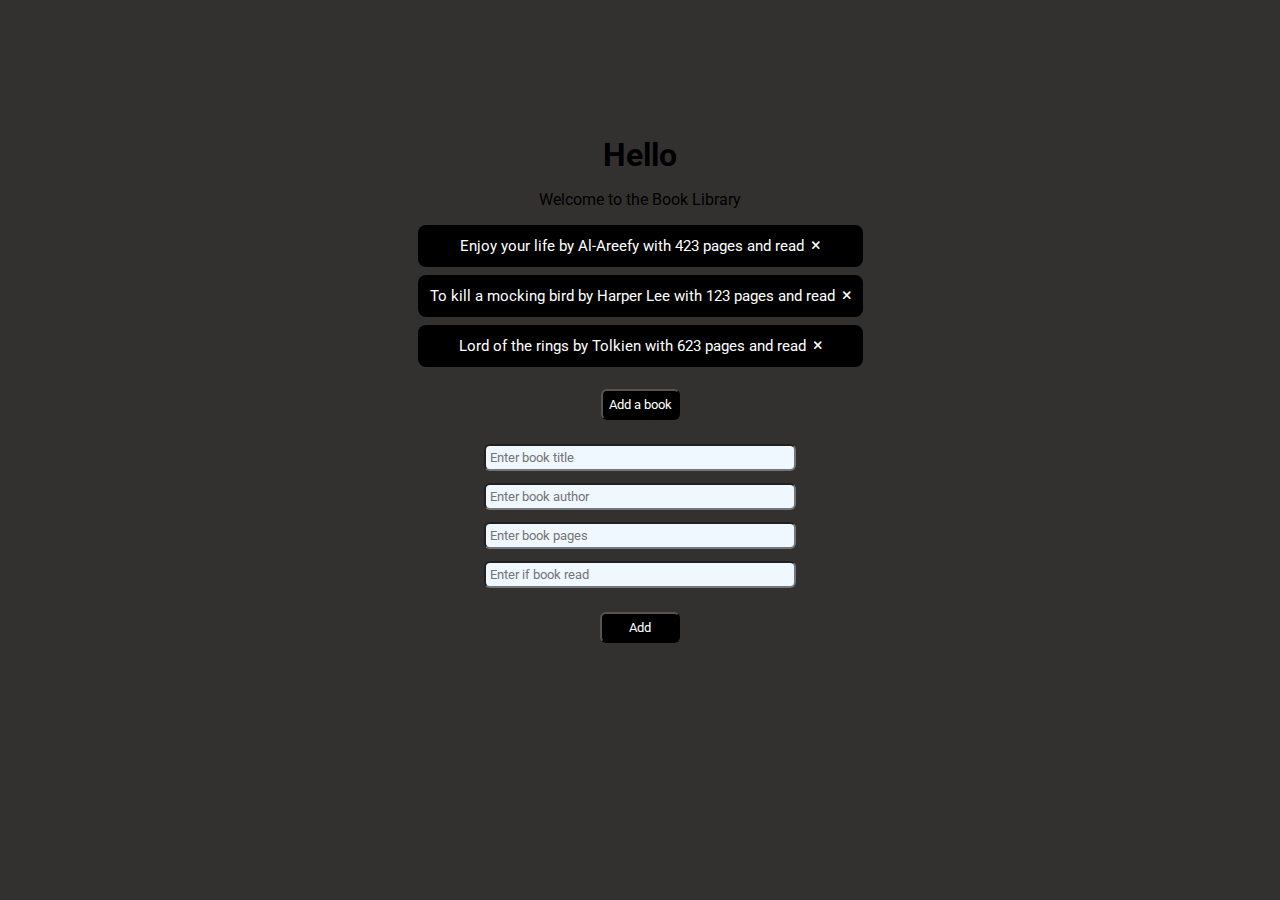
<file: book_library/index.html>
<!DOCTYPE HTML>
<html lang="en">

<head>
    <meta charset="UTF-8">
    <meta name="viewport" content="width=device-width, initial-scale=1.0">
    <link rel="stylesheet" href="https://cdnjs.cloudflare.com/ajax/libs/font-awesome/6.0.0/css/all.min.css"
        integrity="sha512-9usAa10IRO0HhonpyAIVpjrylPvoDwiPUiKdWk5t3PyolY1cOd4DSE0Ga+ri4AuTroPR5aQvXU9xC6qOPnzFeg=="
        crossorigin="anonymous" referrerpolicy="no-referrer" />
    <link rel="stylesheet" href="style.css">
    <title>Document</title>
</head>

<body>
    <div class="container">
        <h1>Hello</h1>
        <p>Welcome to the Book Library</p>
        <div class="booklist">

        </div>

        <button class="add-book-button">Add a book</button>

        <div class="add-book-form">
            <div class="inputs">
                <input type="text" id="title" placeholder="Enter book title">
                <input type="text" id="author" placeholder="Enter book author">
                <input type="text" id="pages" placeholder="Enter book pages">
                <input type="text" id="read" placeholder="Enter if book read">
            </div>
            <span class="btns">
                <button class="add" onclick="saveData()">Add</button>
            </span>
        </div>
    </div>
    <script src="./script.js"></script>
</body>

</html>
</file>
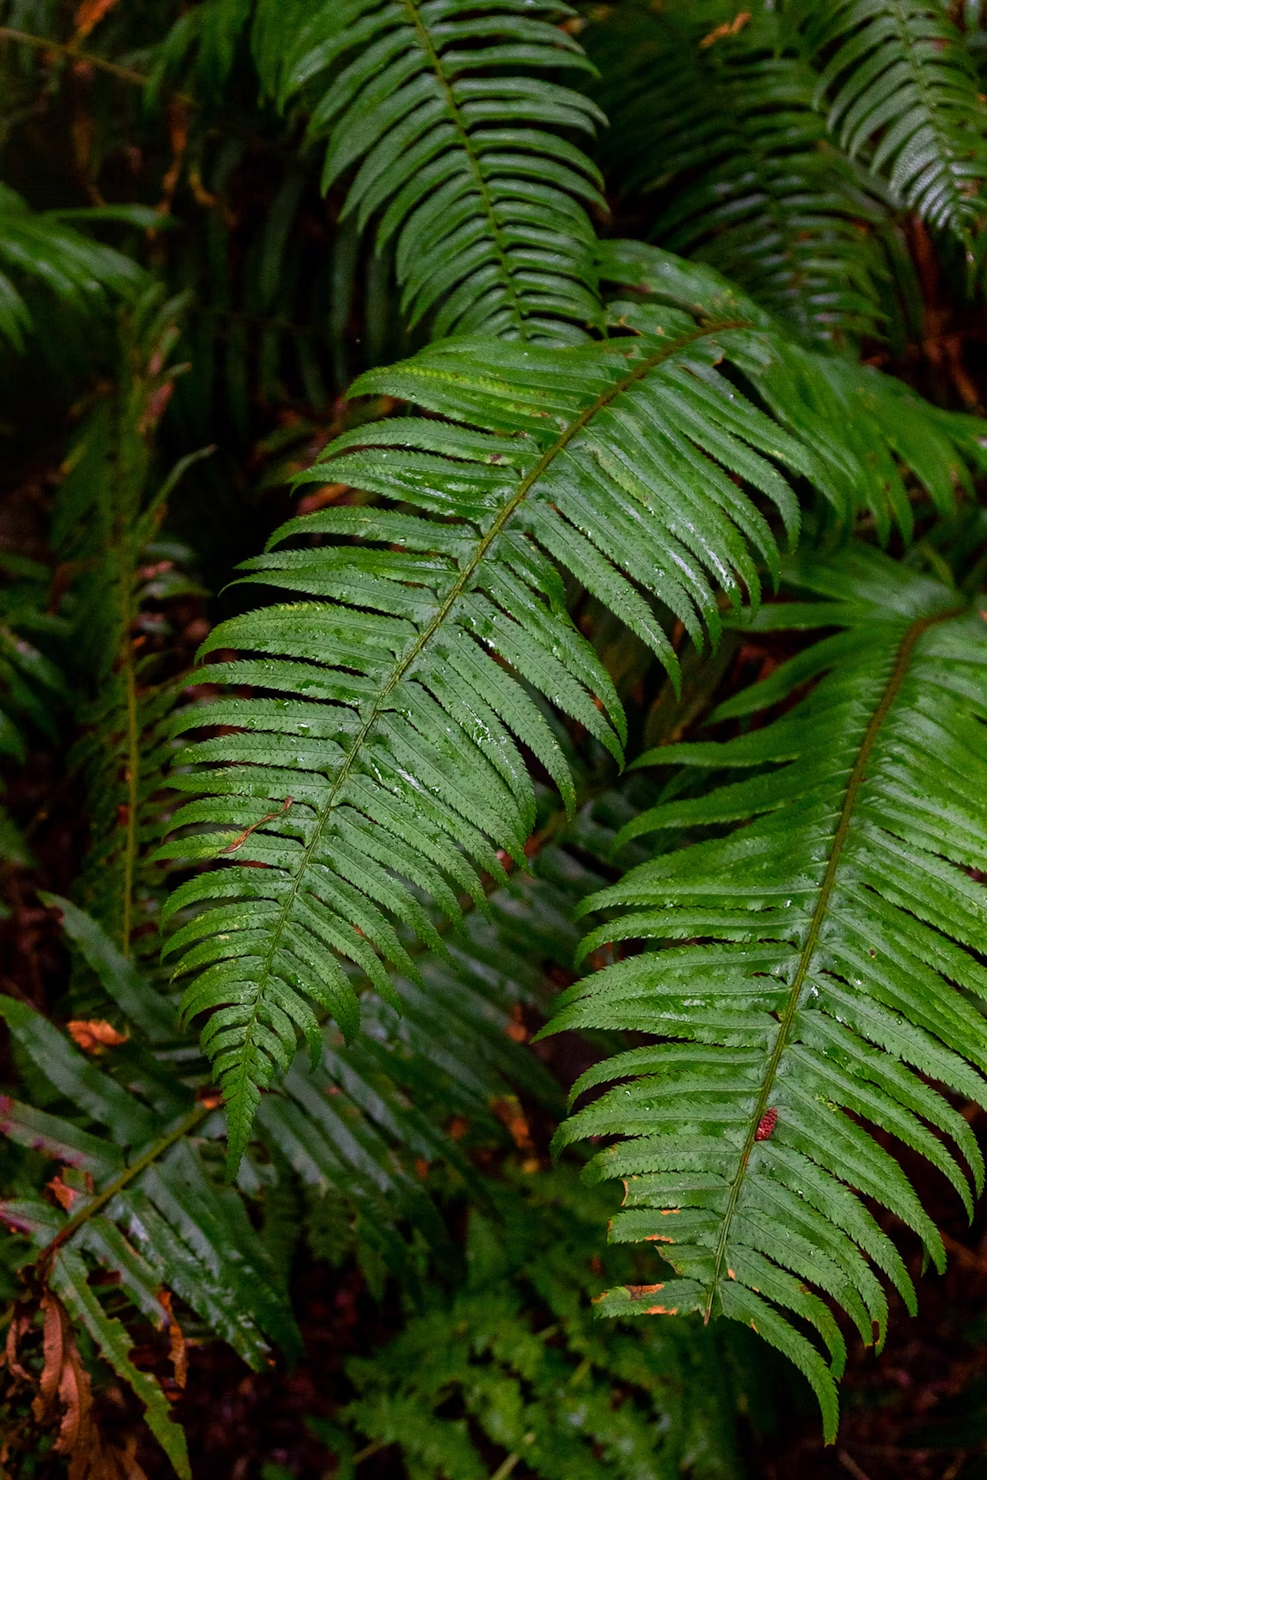
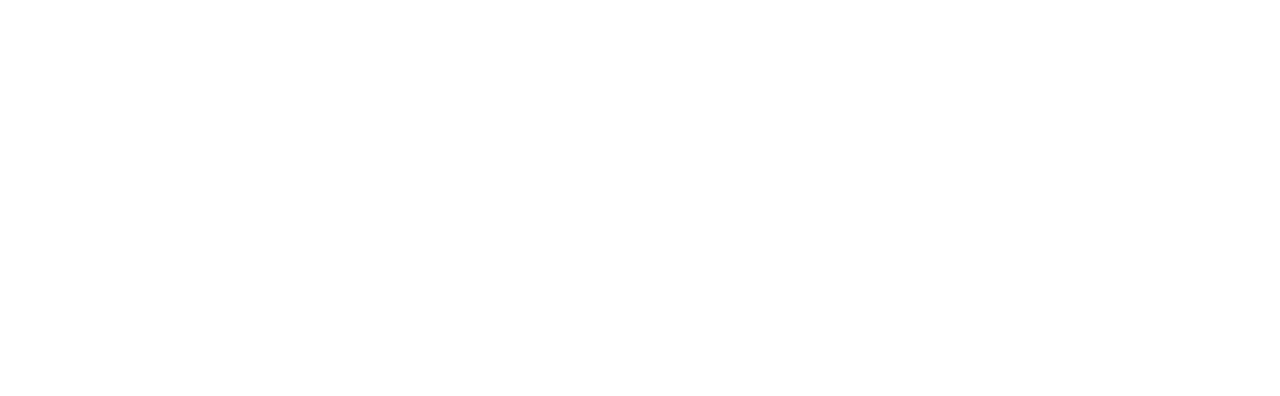
<file: sign-up-form/index.html>
<!DOCTYPE html>
<html lang="en">
<head>
    <meta charset="UTF-8">
    <meta name="viewport" content="width=device-width, initial-scale=1.0">
    <link rel="stylesheet" href="style.css">
    <title>Document</title>
</head>
    <sectio class="logo-class">
        <img src="./photo-1.avif" alt="">
            <img src="./photo-2.png" alt="odin-logo"/>
        </img>
    </section>
    <section>
        <div class="container">
            <p>
                
            </p>
            <p>
                
            </p>
            <form action="POST">
                <label for="first-name"></label>
            </form>
        </div>
    </section>
</html>
</file>
<file: book_library/style.css>
@import url('https://fonts.googleapis.com/css2?family=Roboto:ital,wght@0,100..900;1,100..900&display=swap');

* {
    font-family: 'roboto', Arial, Helvetica, sans-serif;
    margin: 0;
    padding: 0;
}

body {
    background-color: rgb(51, 48, 48);
}

.container {
    max-width: 850px;
    margin: 10% auto;
    display: flex;
    flex-direction: column;
    align-items: center;
}

h1,
p {
    margin: 8px;
}

.booklist {
    margin-bottom: 14px;
}

.book-item {
    background-color: black;
    color: #fff;
    padding: 12px;
    display: block;
    margin: 8px;
    border-radius: 8px;
    font-size: 15px;
    display: flex;
    min-width: 300px;
    justify-content: center;
    align-items: center;
}

.fa {
    font-size: 12px;
    margin-left: 8px;
}

.fa:hover {
    color: rgb(71, 71, 71);
    cursor: pointer;
}

button {
    padding: 6px;
    background-color: black;
    color: #fff;
    border-radius: 6px;
    cursor: pointer;
}

.add-book-button {
    margin-bottom: 12px;
}

.add-book-form {
    display: flex;
    flex-direction: column;
    align-items: center;
}

input {
    display: block;
    margin: 12px;
    min-width: 300px;
    padding: 4px;
    background-color: aliceblue;
    border-radius: 6px;
}

input:focus {
    outline: none;
}

.btns {
    margin-top: 12px;
}

.add {
    width: 80px;
    align-self: center;
}
</file>
<file: sign-up-form/style.css>
@import url('https://fonts.googleapis.com/css2?family=Roboto&display=swap');


*{
    box-sizing: border-box;
    margin: 0;
    padding: 0;
    font-family: 'Roboto',Arial, Helvetica, sans-serif;
}
</file>
